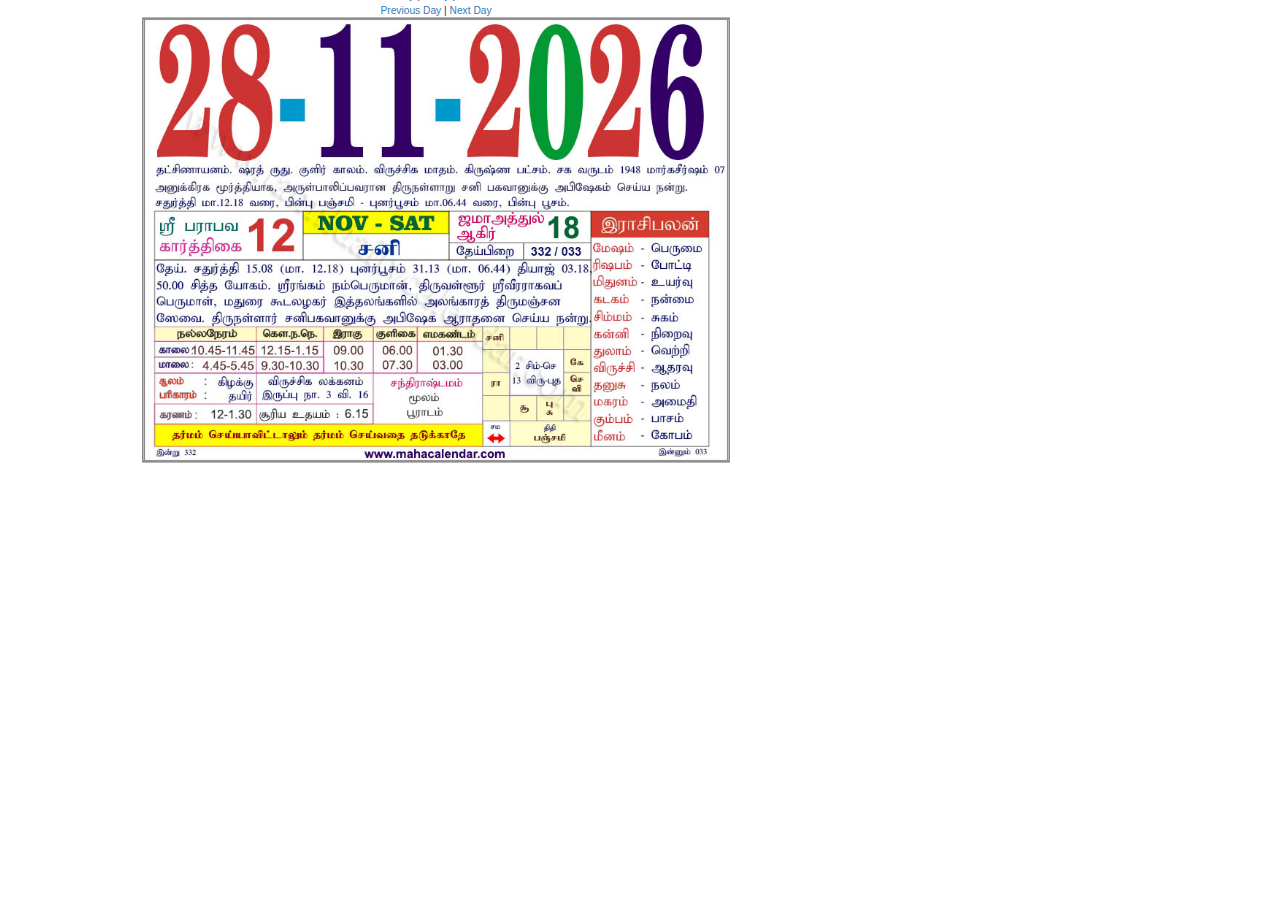
<file: index.html>
<!doctype html>
<html lang="ta">
<head>
<meta charset="utf-8">
<meta name="viewport" content="width=800,height=480,initial-scale=1">
<title>Tamil Daily Calendar</title>
<style>
html,body{
  margin:0;
  padding:0;
  width:800px;
  height:480px;
  overflow:hidden;
  background:white;
}
img{
  display:block;
  width:800px;
  height:480px;
  object-fit:cover;
}
</style>
</head>
<body>
<img src="tamil-calendar.png" alt="Tamil Daily Calendar">
</body>
</html>
</file>
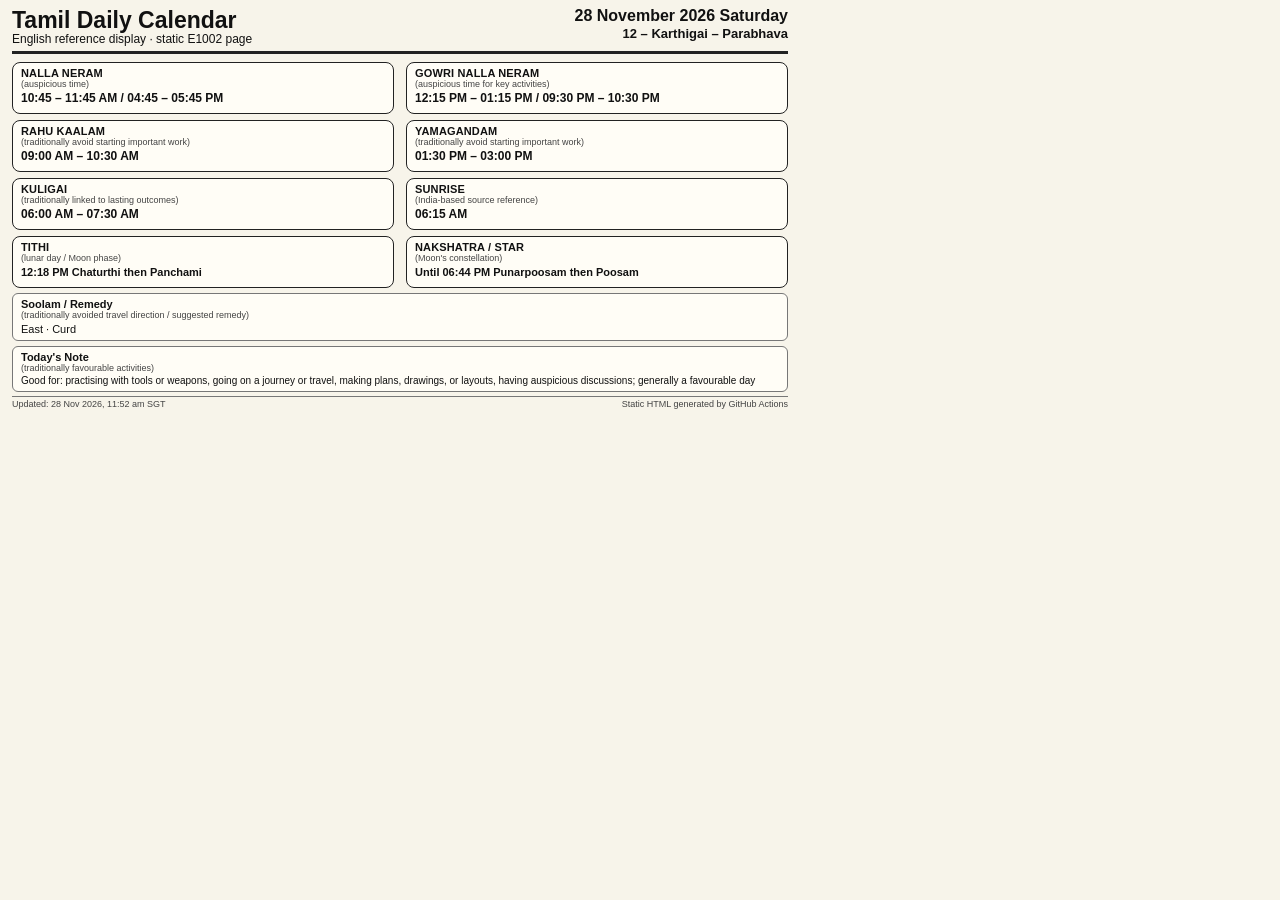
<file: English.html>
<!DOCTYPE html>
<html lang="en">
<head>
<meta charset="UTF-8">
<meta name="viewport" content="width=800,height=480,initial-scale=1">
<title>English Tamil Calendar</title>
<style>
html,body{
  margin:0;
  width:800px;
  height:480px;
  overflow:hidden;
  background:#f7f4ea;
  color:#111;
  font-family:Arial,Helvetica,sans-serif;
}
*{box-sizing:border-box}
.page{width:800px;height:480px;padding:8px 12px}
.header{
  display:flex;
  justify-content:space-between;
  align-items:flex-start;
  border-bottom:3px solid #222;
  padding-bottom:5px;
  margin-bottom:8px;
}
.title{font-size:23px;font-weight:700;line-height:1.05}
.subtitle{margin-top:1px;font-size:12px;line-height:1.05}
.date{
  max-width:360px;
  font-size:16px;
  font-weight:700;
  text-align:right;
  line-height:1.05;
}
.tamil-date{
  margin-top:2px;
  font-size:13px;
  font-weight:600;
  line-height:1.05;
}
.grid{
  display:grid;
  grid-template-columns:1fr 1fr;
  gap:6px 12px;
}
.card{
  min-height:52px;
  padding:5px 8px;
  border:1.5px solid #222;
  border-radius:8px;
  background:#fffdf6;
}
.label{
  font-size:11px;
  font-weight:700;
  letter-spacing:.15px;
  text-transform:uppercase;
  line-height:1.05;
}
.help{
  margin-top:1px;
  font-size:9px;
  font-weight:400;
  color:#444;
  line-height:1.05;
}
.value{
  margin-top:2px;
  font-size:12px;
  font-weight:600;
  line-height:1.1;
}
.small{font-size:11px}
.note{
  margin-top:5px;
  padding:5px 8px;
  border:1px solid #777;
  border-radius:6px;
  background:#fffdf6;
}
.note-title{font-size:11px;font-weight:700;line-height:1.05}
.note-help{margin-top:1px;font-size:9px;color:#444;line-height:1.05}
.note-value{
  margin-top:2px;
  font-size:11px;
  line-height:1.1;
  font-weight:500;
  word-break:break-word;
}
.today-note .note-value{font-size:10px;line-height:1.05}
.footer{
  margin-top:4px;
  padding-top:3px;
  border-top:1px solid #777;
  font-size:9px;
  color:#444;
  line-height:1.05;
  display:flex;
  justify-content:space-between;
  gap:8px;
}
</style>
</head>
<body>
<div class="page">
  <div class="header">
    <div>
      <div class="title">Tamil Daily Calendar</div>
      <div class="subtitle">English reference display · static E1002 page</div>
    </div>
    <div class="date">
      <div>28 November 2026 Saturday</div>
      <div class="tamil-date">12 – Karthigai – Parabhava</div>
    </div>
  </div>

  <div class="grid">
    <div class="card"><div class="label">Nalla Neram</div><div class="help">(auspicious time)</div><div class="value">10:45 – 11:45 AM / 04:45 – 05:45 PM</div></div>
    <div class="card"><div class="label">Gowri Nalla Neram</div><div class="help">(auspicious time for key activities)</div><div class="value">12:15 PM – 01:15 PM / 09:30 PM – 10:30 PM</div></div>
    <div class="card"><div class="label">Rahu Kaalam</div><div class="help">(traditionally avoid starting important work)</div><div class="value">09:00 AM – 10:30 AM</div></div>
    <div class="card"><div class="label">Yamagandam</div><div class="help">(traditionally avoid starting important work)</div><div class="value">01:30 PM – 03:00 PM</div></div>
    <div class="card"><div class="label">Kuligai</div><div class="help">(traditionally linked to lasting outcomes)</div><div class="value">06:00 AM – 07:30 AM</div></div>
    <div class="card"><div class="label">Sunrise</div><div class="help">(India-based source reference)</div><div class="value">06:15 AM</div></div>
    <div class="card"><div class="label">Tithi</div><div class="help">(lunar day / Moon phase)</div><div class="value small">12:18 PM Chaturthi then Panchami</div></div>
    <div class="card"><div class="label">Nakshatra / Star</div><div class="help">(Moon's constellation)</div><div class="value small">Until 06:44 PM Punarpoosam then Poosam</div></div>
  </div>

  <div class="note">
    <div class="note-title">Soolam / Remedy</div>
    <div class="note-help">(traditionally avoided travel direction / suggested remedy)</div>
    <div class="note-value">East · Curd</div>
  </div>

  <div class="note today-note">
    <div class="note-title">Today's Note</div>
    <div class="note-help">(traditionally favourable activities)</div>
    <div class="note-value">Good for: practising with tools or weapons, going on a journey or travel, making plans, drawings, or layouts, having auspicious discussions; generally a favourable day</div>
  </div>

  <div class="footer">
    <div>Updated: 28 Nov 2026, 11:52 am SGT</div>
    <div>Static HTML generated by GitHub Actions</div>
  </div>
</div>
</body>
</html>
</file>
